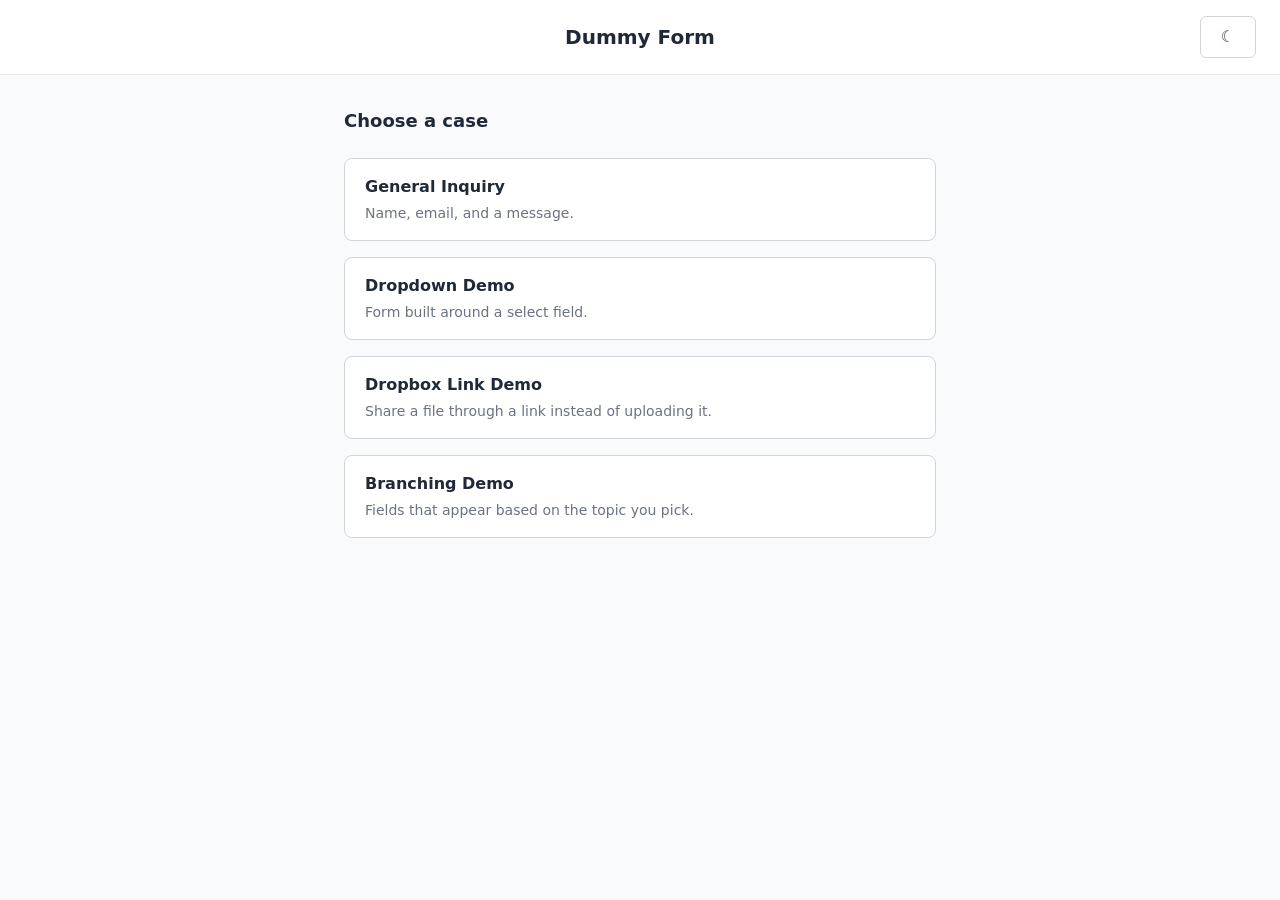
<file: index.html>
<!DOCTYPE html>
<html lang="en">
<head>
  <meta charset="UTF-8">
  <meta name="viewport" content="width=device-width, initial-scale=1.0">
  <title>Dummy Form</title>
  <link rel="stylesheet" href="css/style.css">
  <script src="js/theme.js"></script>
</head>
<body>
  <header class="site-header">
    <h1>Dummy Form</h1>
  </header>

  <main class="container">
    <h2 class="page-title">Choose a case</h2>
    <div class="case-list" id="case-list"></div>
  </main>

  <script src="js/cases.js"></script>
  <script src="js/dashboard.js"></script>
</body>
</html>
</file>
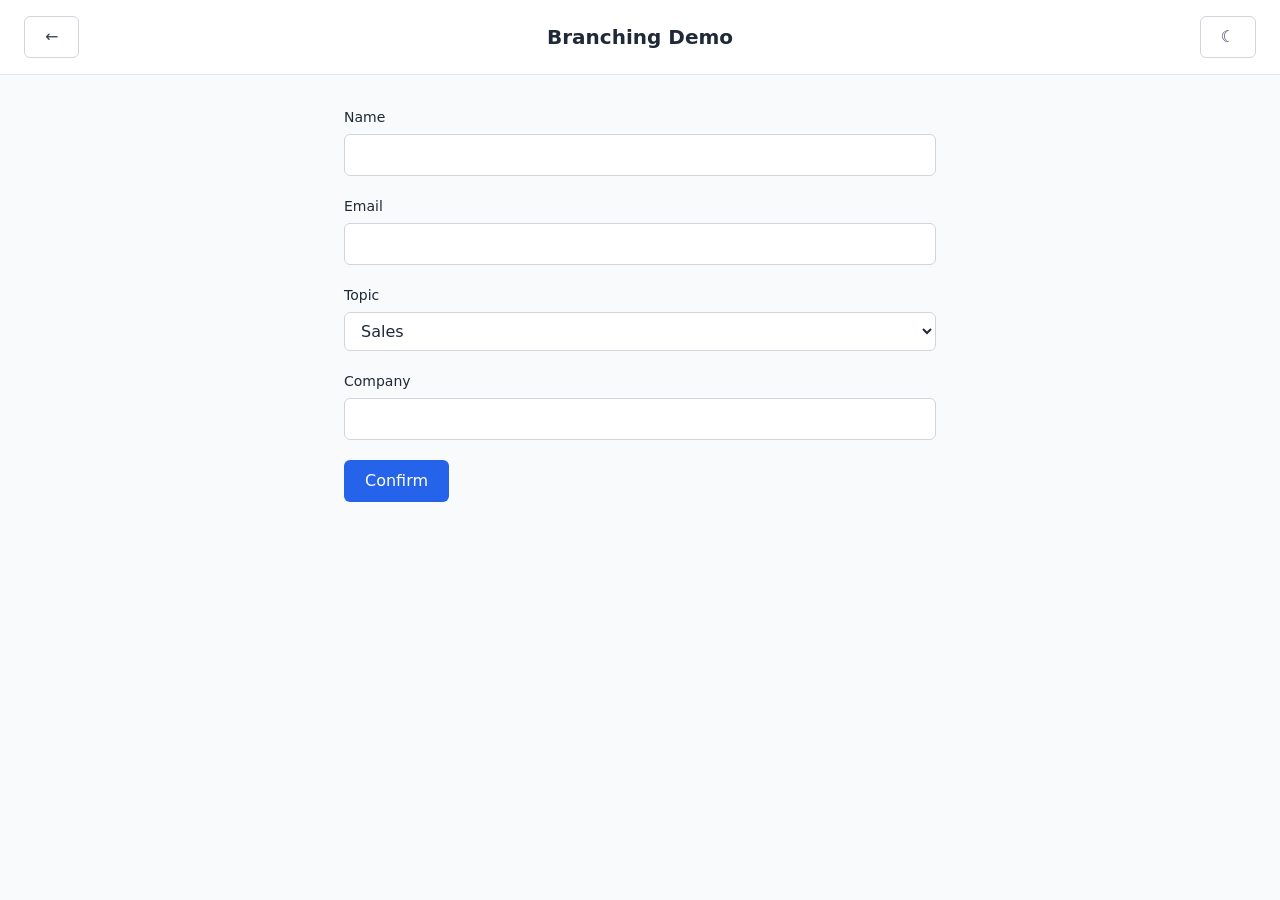
<file: branching/index.html>
<!DOCTYPE html>
<html lang="en">
<head>
  <meta charset="UTF-8">
  <meta name="viewport" content="width=device-width, initial-scale=1.0">
  <title>Branching Demo</title>
  <link rel="stylesheet" href="../css/style.css">
  <script src="../js/theme.js"></script>
</head>
<body data-case="branching">
  <header class="site-header">
    <a class="btn btn-secondary nav-back" href="../index.html" aria-label="Back to dashboard">
      <span class="nav-back-icon" aria-hidden="true">&#8592;</span>
    </a>
    <h1>Branching Demo</h1>
  </header>

  <main class="container">
    <form id="inquiry-form">
      <div id="form-fields"></div>
      <button type="submit" class="btn btn-primary">Confirm</button>
    </form>
  </main>

  <script src="../js/cases.js"></script>
  <script src="../js/render.js"></script>
  <script src="../js/form.js"></script>
</body>
</html>
</file>
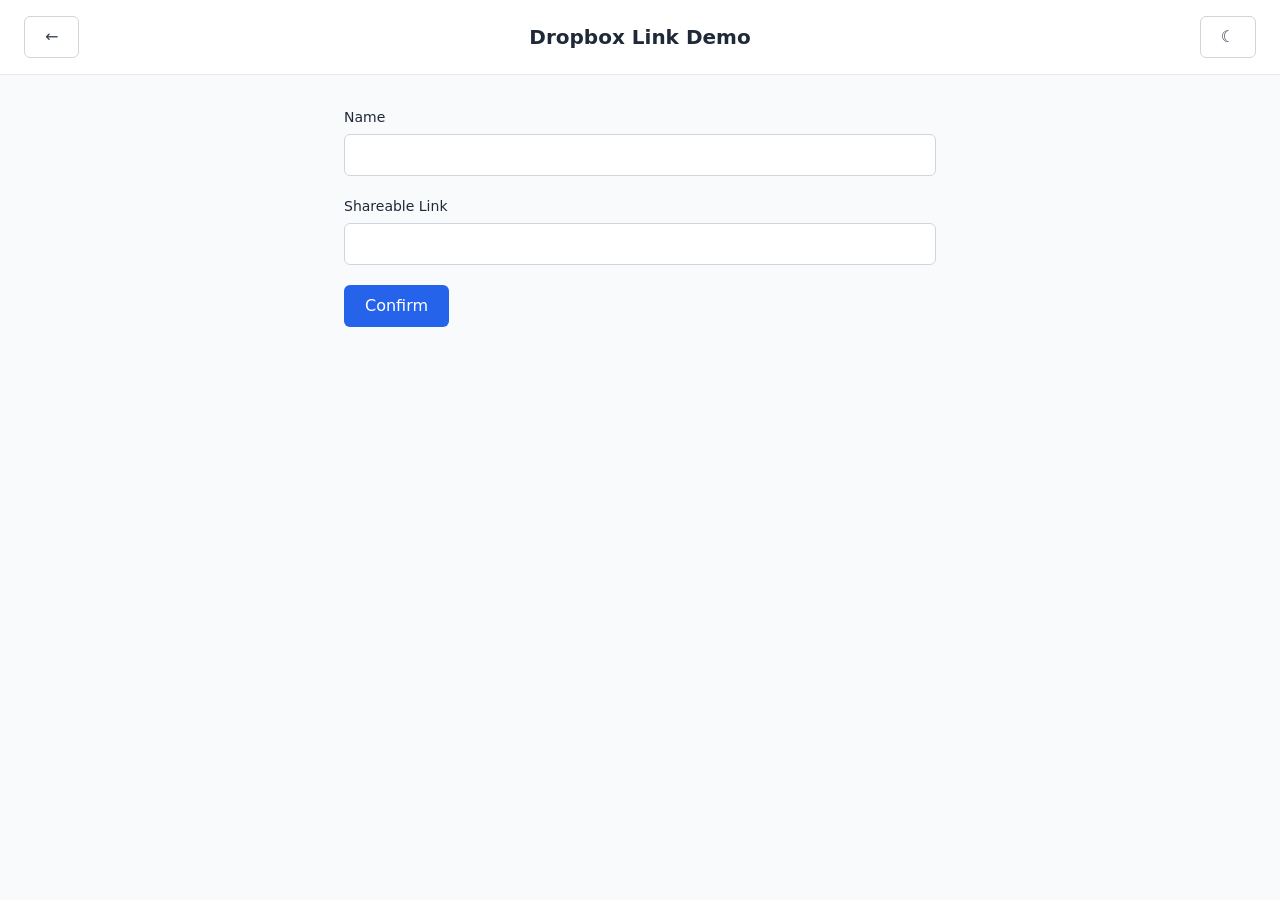
<file: dropbox/index.html>
<!DOCTYPE html>
<html lang="en">
<head>
  <meta charset="UTF-8">
  <meta name="viewport" content="width=device-width, initial-scale=1.0">
  <title>Dropbox Link Demo</title>
  <link rel="stylesheet" href="../css/style.css">
  <script src="../js/theme.js"></script>
</head>
<body data-case="dropbox">
  <header class="site-header">
    <a class="btn btn-secondary nav-back" href="../index.html" aria-label="Back to dashboard">
      <span class="nav-back-icon" aria-hidden="true">&#8592;</span>
    </a>
    <h1>Dropbox Link Demo</h1>
  </header>

  <main class="container">
    <form id="inquiry-form">
      <div id="form-fields"></div>
      <button type="submit" class="btn btn-primary">Confirm</button>
    </form>
  </main>

  <script src="../js/cases.js"></script>
  <script src="../js/render.js"></script>
  <script src="../js/form.js"></script>
</body>
</html>
</file>
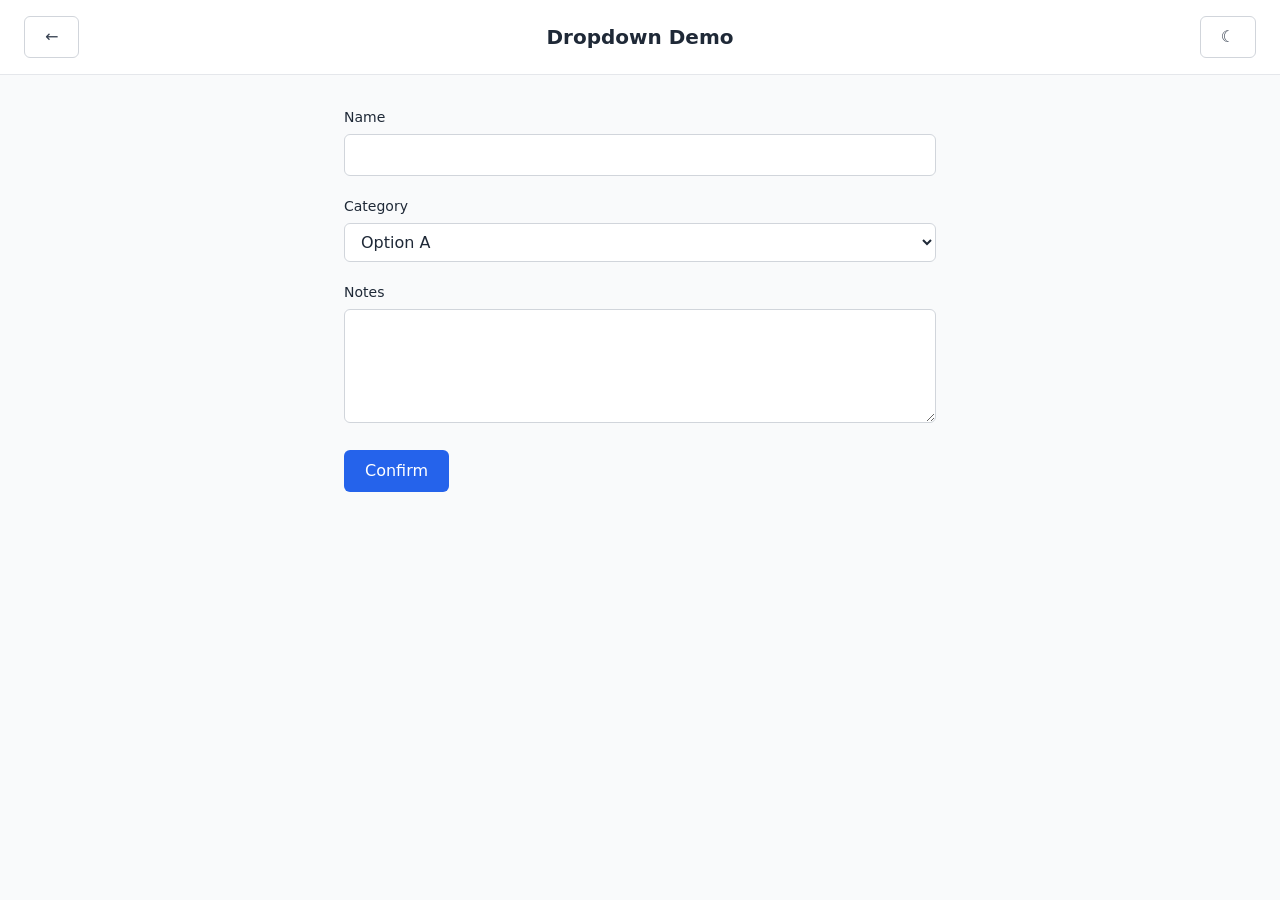
<file: dropdown/index.html>
<!DOCTYPE html>
<html lang="en">
<head>
  <meta charset="UTF-8">
  <meta name="viewport" content="width=device-width, initial-scale=1.0">
  <title>Dropdown Demo</title>
  <link rel="stylesheet" href="../css/style.css">
  <script src="../js/theme.js"></script>
</head>
<body data-case="dropdown">
  <header class="site-header">
    <a class="btn btn-secondary nav-back" href="../index.html" aria-label="Back to dashboard">
      <span class="nav-back-icon" aria-hidden="true">&#8592;</span>
    </a>
    <h1>Dropdown Demo</h1>
  </header>

  <main class="container">
    <form id="inquiry-form">
      <div id="form-fields"></div>
      <button type="submit" class="btn btn-primary">Confirm</button>
    </form>
  </main>

  <script src="../js/cases.js"></script>
  <script src="../js/render.js"></script>
  <script src="../js/form.js"></script>
</body>
</html>
</file>
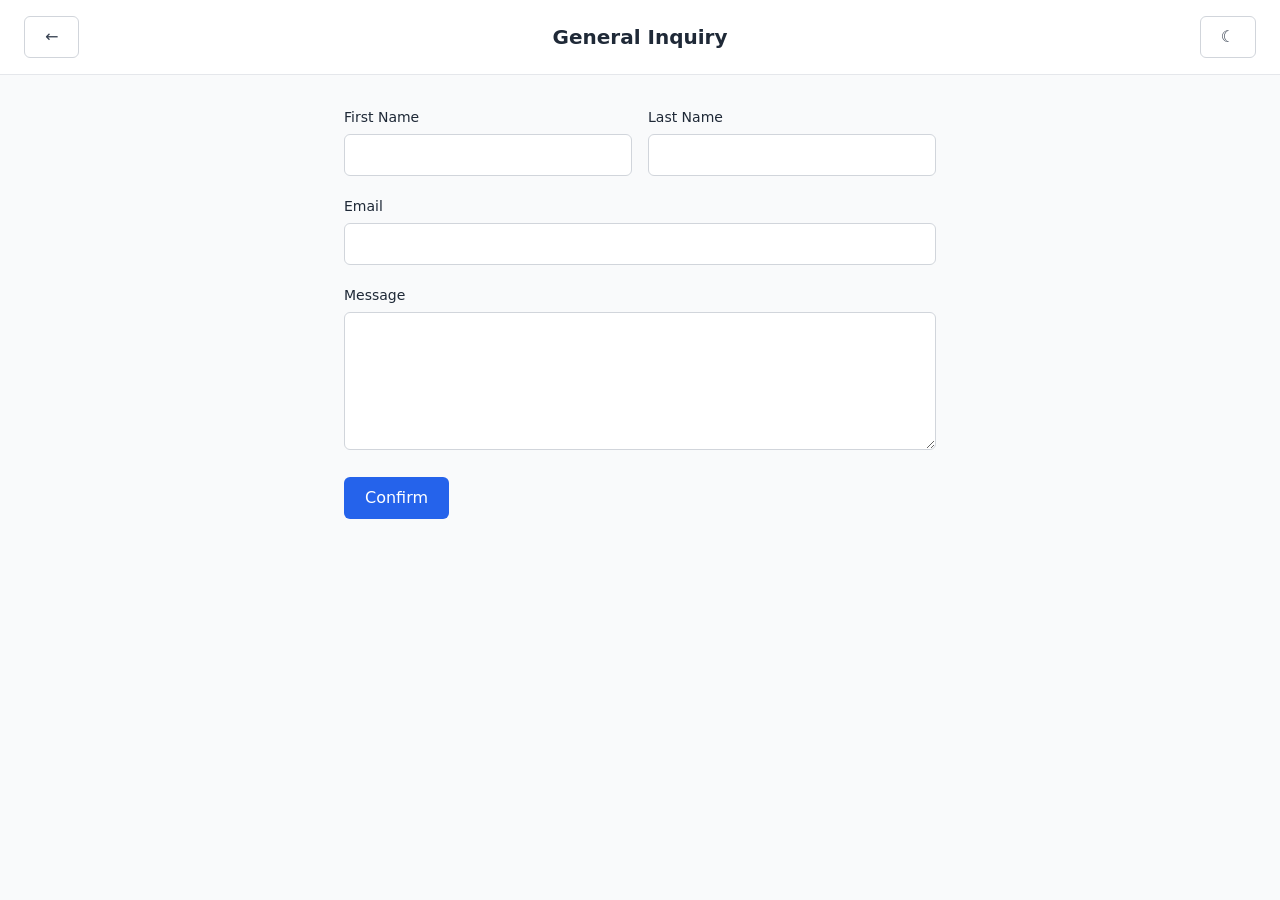
<file: general/index.html>
<!DOCTYPE html>
<html lang="en">
<head>
  <meta charset="UTF-8">
  <meta name="viewport" content="width=device-width, initial-scale=1.0">
  <title>General Inquiry</title>
  <link rel="stylesheet" href="../css/style.css">
  <script src="../js/theme.js"></script>
</head>
<body data-case="general">
  <header class="site-header">
    <a class="btn btn-secondary nav-back" href="../index.html" aria-label="Back to dashboard">
      <span class="nav-back-icon" aria-hidden="true">&#8592;</span>
    </a>
    <h1>General Inquiry</h1>
  </header>

  <main class="container">
    <form id="inquiry-form">
      <div id="form-fields"></div>
      <button type="submit" class="btn btn-primary">Confirm</button>
    </form>
  </main>

  <script src="../js/cases.js"></script>
  <script src="../js/render.js"></script>
  <script src="../js/form.js"></script>
</body>
</html>
</file>
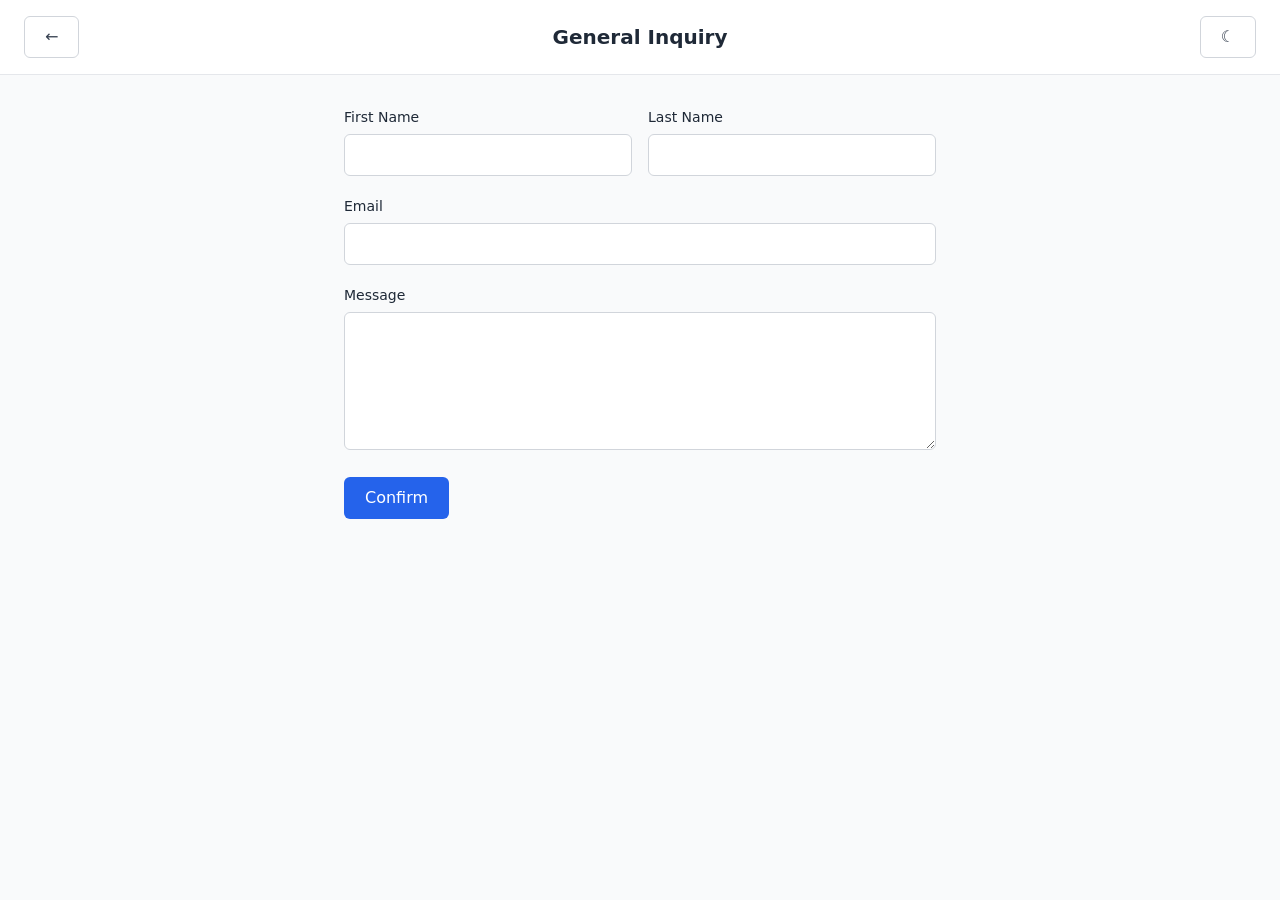
<file: confirm.html>
<!DOCTYPE html>
<html lang="en">
<head>
  <meta charset="UTF-8">
  <meta name="viewport" content="width=device-width, initial-scale=1.0">
  <title>Redirecting &mdash; General Inquiry</title>
  <meta http-equiv="refresh" content="0; url=./general/confirm.html">
  <link rel="stylesheet" href="css/style.css">
  <script src="js/theme.js"></script>
</head>
<body>
  <header class="site-header">
    <h1>Dummy Form</h1>
  </header>

  <main class="container">
    <p>Redirecting to the <a href="./general/confirm.html">General Inquiry</a> confirm page&hellip;</p>
  </main>

  <script>
    // Old root URLs now live under /general/. Carry over data saved before the
    // form became multi-case, then forward.
    try {
      var legacy = sessionStorage.getItem('inquiry-form-data');
      if (legacy && !sessionStorage.getItem('inquiry-form-data:general')) {
        sessionStorage.setItem('inquiry-form-data:general', legacy);
      }
    } catch (err) {
      // Storage unavailable — the confirm page will redirect to the form.
    }
    window.location.replace('./general/confirm.html');
  </script>
</body>
</html>
</file>
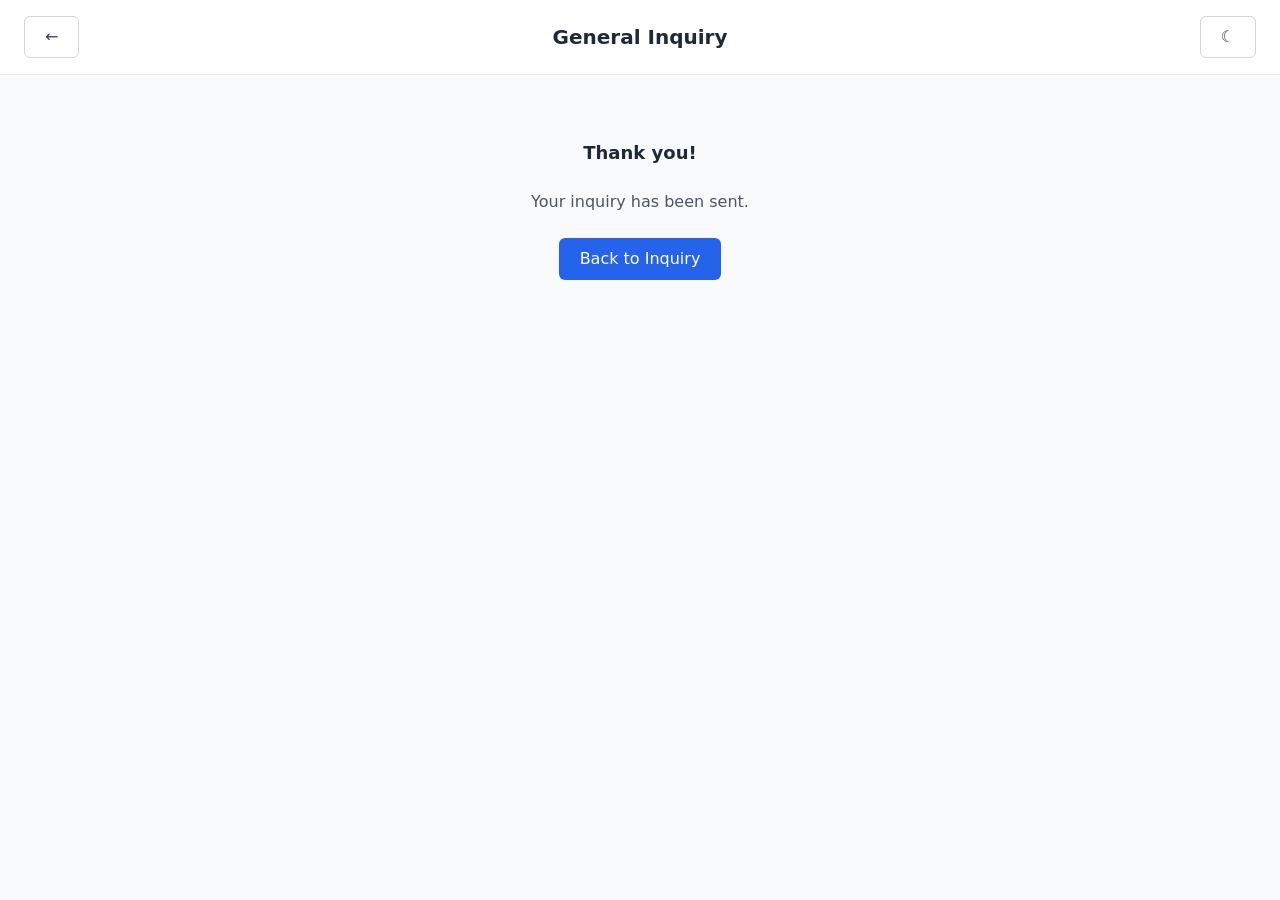
<file: thankyou.html>
<!DOCTYPE html>
<html lang="en">
<head>
  <meta charset="UTF-8">
  <meta name="viewport" content="width=device-width, initial-scale=1.0">
  <title>Redirecting &mdash; General Inquiry</title>
  <meta http-equiv="refresh" content="0; url=./general/thankyou.html">
  <link rel="stylesheet" href="css/style.css">
  <script src="js/theme.js"></script>
</head>
<body>
  <header class="site-header">
    <h1>Dummy Form</h1>
  </header>

  <main class="container">
    <p>Redirecting to the <a href="./general/thankyou.html">General Inquiry</a> page&hellip;</p>
  </main>

  <script>
    window.location.replace('./general/thankyou.html');
  </script>
</body>
</html>
</file>
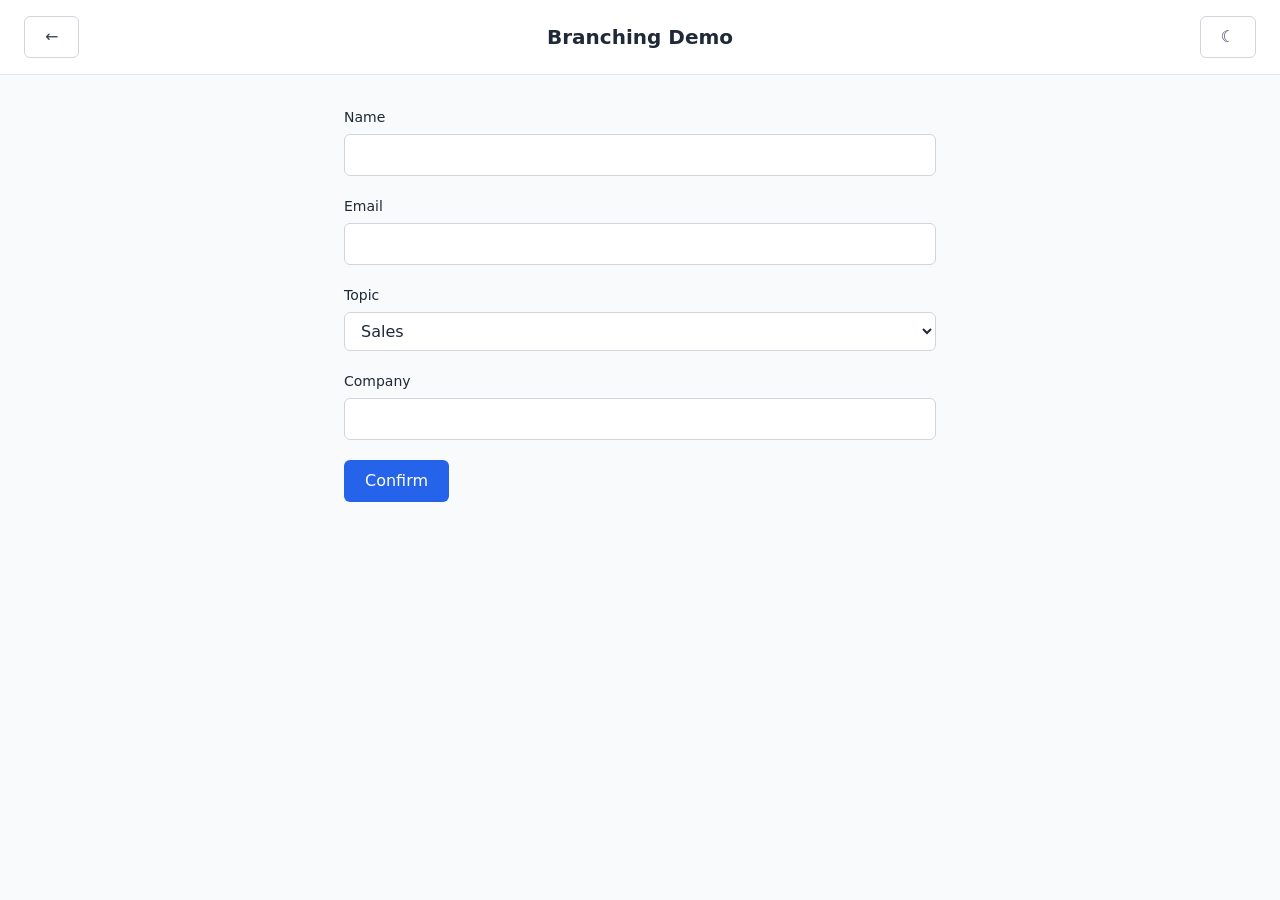
<file: branching/confirm.html>
<!DOCTYPE html>
<html lang="en">
<head>
  <meta charset="UTF-8">
  <meta name="viewport" content="width=device-width, initial-scale=1.0">
  <title>Confirm &mdash; Branching Demo</title>
  <link rel="stylesheet" href="../css/style.css">
  <script src="../js/theme.js"></script>
</head>
<body data-case="branching">
  <header class="site-header">
    <a class="btn btn-secondary nav-back" href="../index.html" aria-label="Back to dashboard">
      <span class="nav-back-icon" aria-hidden="true">&#8592;</span>
    </a>
    <h1>Branching Demo</h1>
  </header>

  <main class="container">
    <h2 class="page-title">Please confirm your inquiry</h2>

    <dl class="review-list" id="review-list"></dl>

    <div class="btn-group">
      <a class="btn btn-secondary" href="index.html">Back to form</a>
      <button type="button" class="btn btn-primary" id="send-btn">Send</button>
    </div>
  </main>

  <script src="../js/cases.js"></script>
  <script src="../js/render.js"></script>
  <script src="../js/confirm.js"></script>
</body>
</html>
</file>
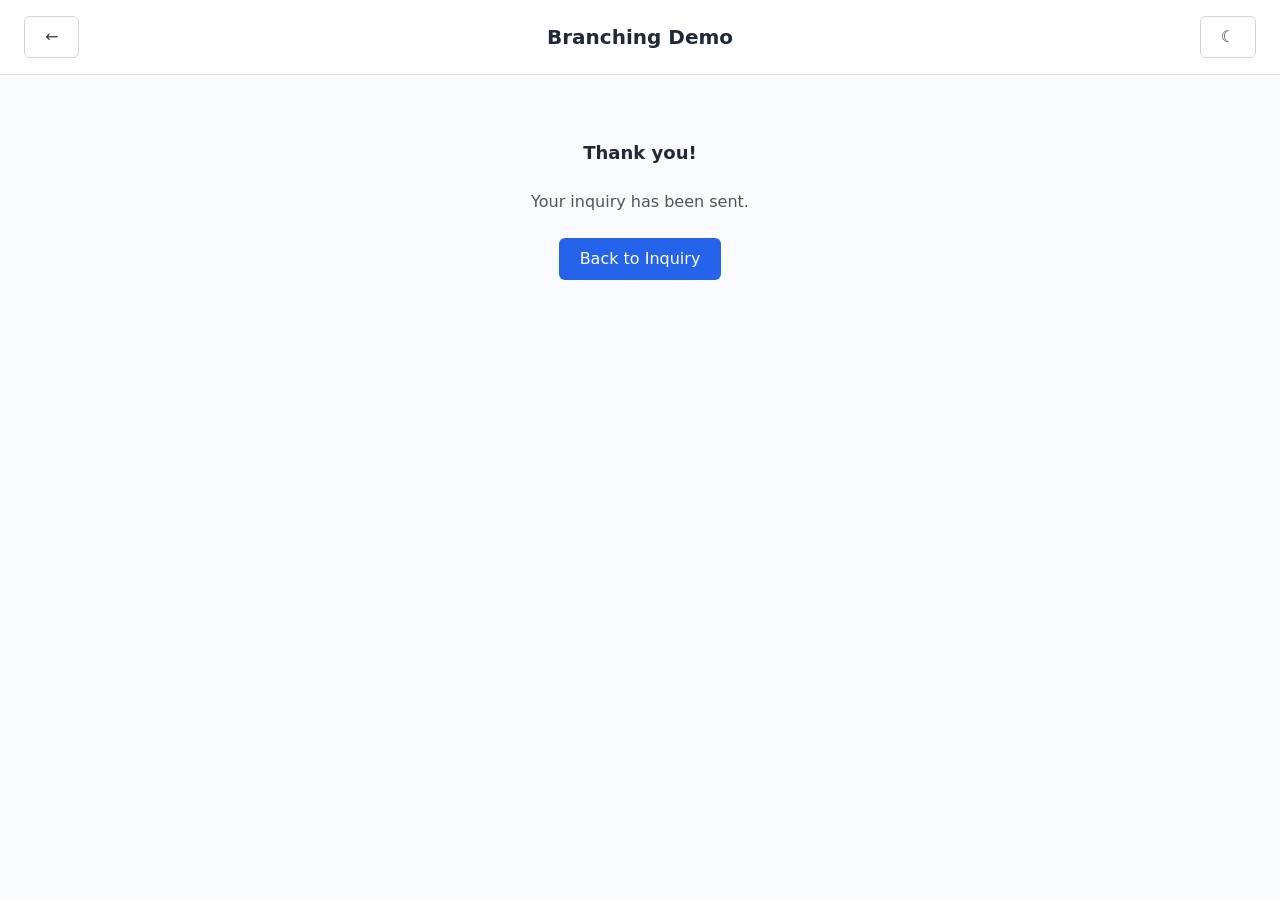
<file: branching/thankyou.html>
<!DOCTYPE html>
<html lang="en">
<head>
  <meta charset="UTF-8">
  <meta name="viewport" content="width=device-width, initial-scale=1.0">
  <title>Thank You &mdash; Branching Demo</title>
  <link rel="stylesheet" href="../css/style.css">
  <script src="../js/theme.js"></script>
</head>
<body>
  <header class="site-header">
    <a class="btn btn-secondary nav-back" href="../index.html" aria-label="Back to dashboard">
      <span class="nav-back-icon" aria-hidden="true">&#8592;</span>
    </a>
    <h1>Branching Demo</h1>
  </header>

  <main class="container thankyou">
    <h2 class="page-title">Thank you!</h2>
    <p>Your inquiry has been sent.</p>
    <a class="btn btn-primary" href="index.html">Back to Inquiry</a>
  </main>
</body>
</html>
</file>
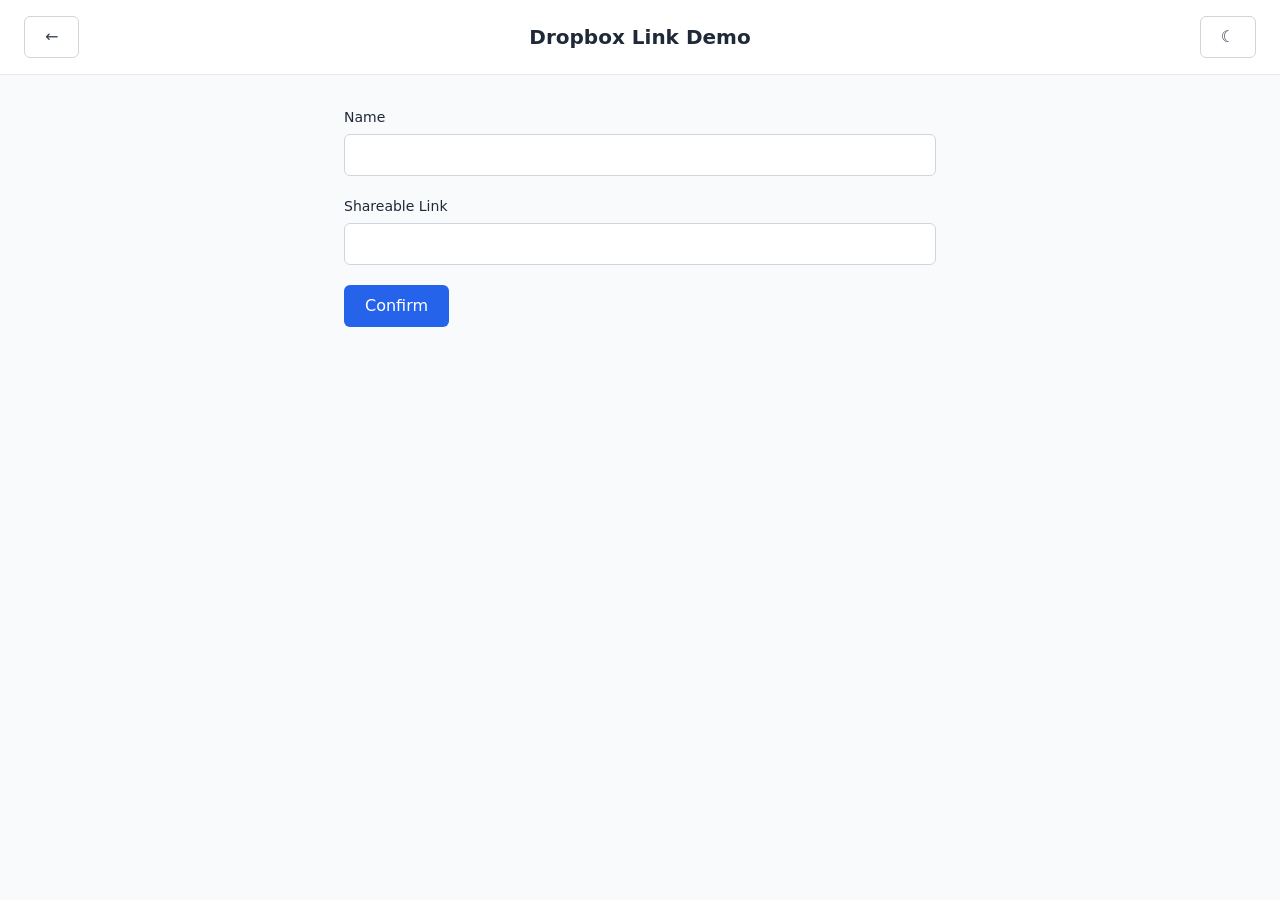
<file: dropbox/confirm.html>
<!DOCTYPE html>
<html lang="en">
<head>
  <meta charset="UTF-8">
  <meta name="viewport" content="width=device-width, initial-scale=1.0">
  <title>Confirm &mdash; Dropbox Link Demo</title>
  <link rel="stylesheet" href="../css/style.css">
  <script src="../js/theme.js"></script>
</head>
<body data-case="dropbox">
  <header class="site-header">
    <a class="btn btn-secondary nav-back" href="../index.html" aria-label="Back to dashboard">
      <span class="nav-back-icon" aria-hidden="true">&#8592;</span>
    </a>
    <h1>Dropbox Link Demo</h1>
  </header>

  <main class="container">
    <h2 class="page-title">Please confirm your inquiry</h2>

    <dl class="review-list" id="review-list"></dl>

    <div class="btn-group">
      <a class="btn btn-secondary" href="index.html">Back to form</a>
      <button type="button" class="btn btn-primary" id="send-btn">Send</button>
    </div>
  </main>

  <script src="../js/cases.js"></script>
  <script src="../js/render.js"></script>
  <script src="../js/confirm.js"></script>
</body>
</html>
</file>
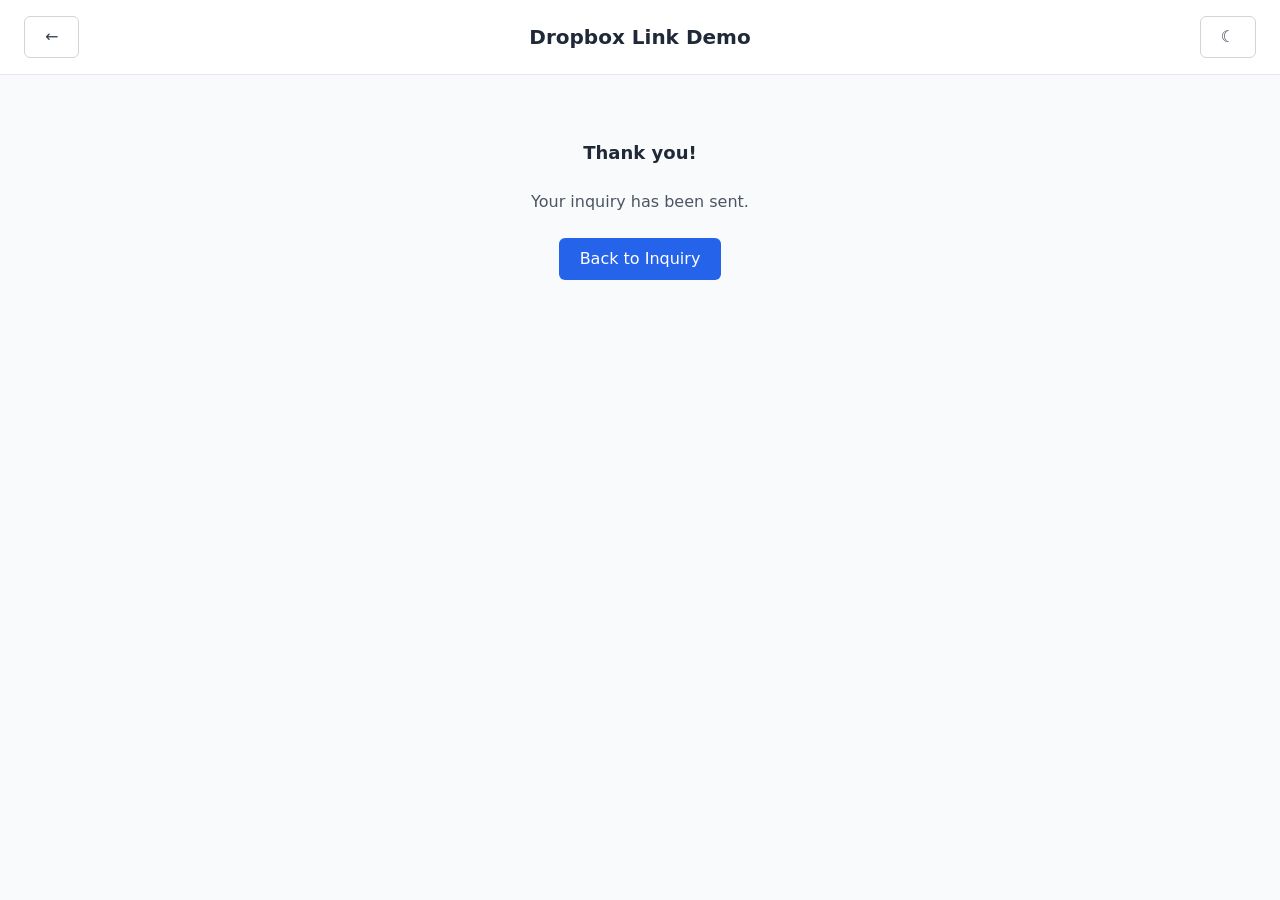
<file: dropbox/thankyou.html>
<!DOCTYPE html>
<html lang="en">
<head>
  <meta charset="UTF-8">
  <meta name="viewport" content="width=device-width, initial-scale=1.0">
  <title>Thank You &mdash; Dropbox Link Demo</title>
  <link rel="stylesheet" href="../css/style.css">
  <script src="../js/theme.js"></script>
</head>
<body>
  <header class="site-header">
    <a class="btn btn-secondary nav-back" href="../index.html" aria-label="Back to dashboard">
      <span class="nav-back-icon" aria-hidden="true">&#8592;</span>
    </a>
    <h1>Dropbox Link Demo</h1>
  </header>

  <main class="container thankyou">
    <h2 class="page-title">Thank you!</h2>
    <p>Your inquiry has been sent.</p>
    <a class="btn btn-primary" href="index.html">Back to Inquiry</a>
  </main>
</body>
</html>
</file>
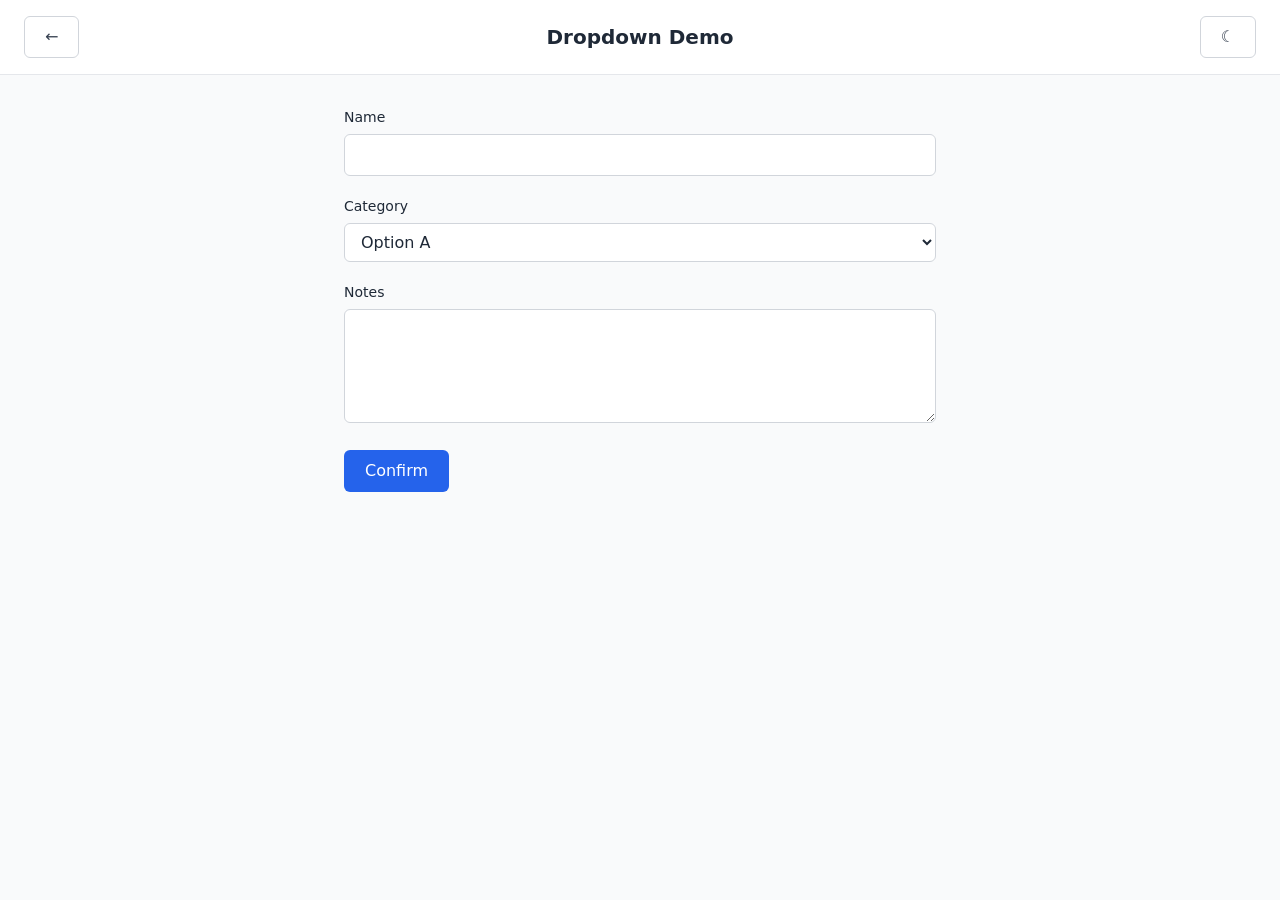
<file: dropdown/confirm.html>
<!DOCTYPE html>
<html lang="en">
<head>
  <meta charset="UTF-8">
  <meta name="viewport" content="width=device-width, initial-scale=1.0">
  <title>Confirm &mdash; Dropdown Demo</title>
  <link rel="stylesheet" href="../css/style.css">
  <script src="../js/theme.js"></script>
</head>
<body data-case="dropdown">
  <header class="site-header">
    <a class="btn btn-secondary nav-back" href="../index.html" aria-label="Back to dashboard">
      <span class="nav-back-icon" aria-hidden="true">&#8592;</span>
    </a>
    <h1>Dropdown Demo</h1>
  </header>

  <main class="container">
    <h2 class="page-title">Please confirm your inquiry</h2>

    <dl class="review-list" id="review-list"></dl>

    <div class="btn-group">
      <a class="btn btn-secondary" href="index.html">Back to form</a>
      <button type="button" class="btn btn-primary" id="send-btn">Send</button>
    </div>
  </main>

  <script src="../js/cases.js"></script>
  <script src="../js/render.js"></script>
  <script src="../js/confirm.js"></script>
</body>
</html>
</file>
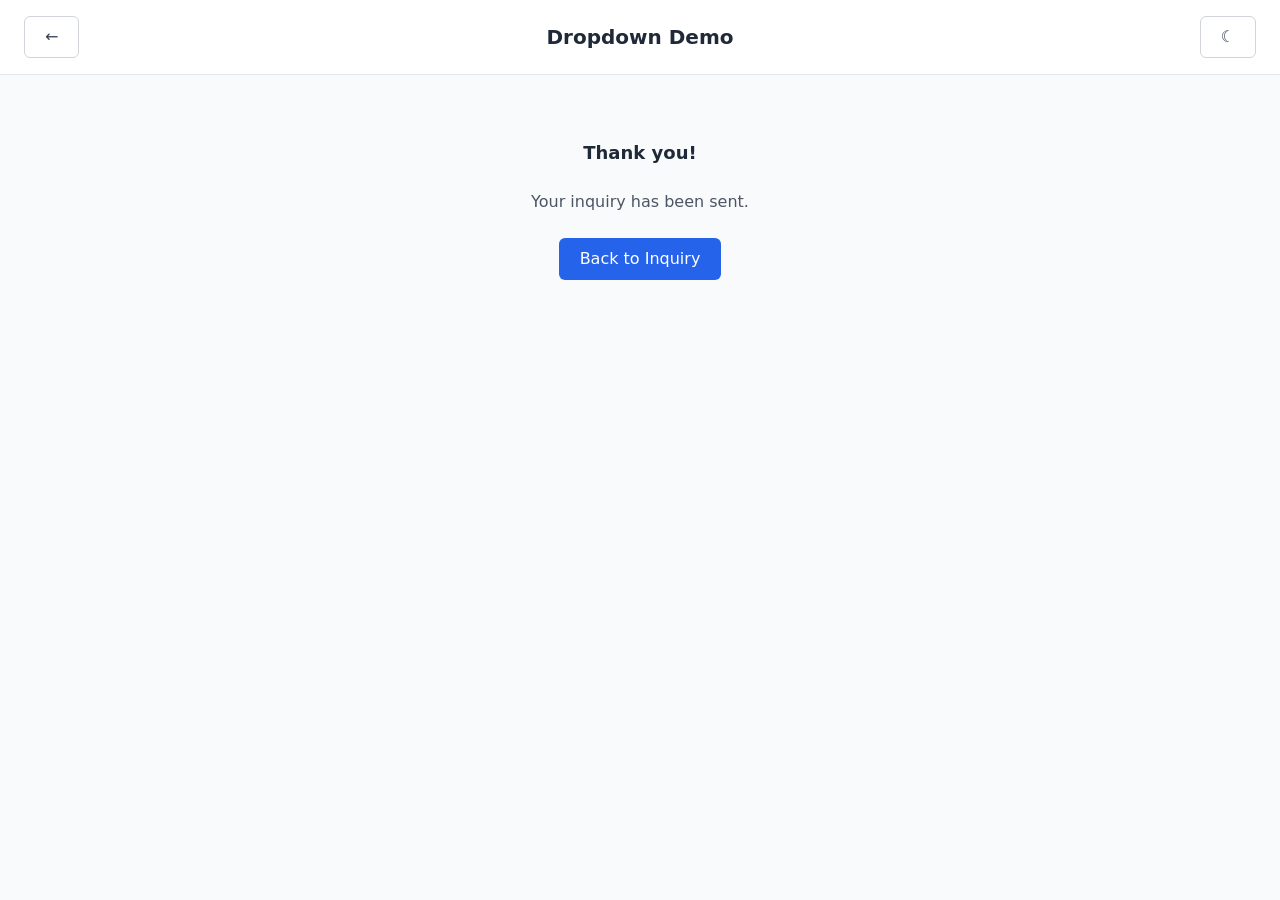
<file: dropdown/thankyou.html>
<!DOCTYPE html>
<html lang="en">
<head>
  <meta charset="UTF-8">
  <meta name="viewport" content="width=device-width, initial-scale=1.0">
  <title>Thank You &mdash; Dropdown Demo</title>
  <link rel="stylesheet" href="../css/style.css">
  <script src="../js/theme.js"></script>
</head>
<body>
  <header class="site-header">
    <a class="btn btn-secondary nav-back" href="../index.html" aria-label="Back to dashboard">
      <span class="nav-back-icon" aria-hidden="true">&#8592;</span>
    </a>
    <h1>Dropdown Demo</h1>
  </header>

  <main class="container thankyou">
    <h2 class="page-title">Thank you!</h2>
    <p>Your inquiry has been sent.</p>
    <a class="btn btn-primary" href="index.html">Back to Inquiry</a>
  </main>
</body>
</html>
</file>
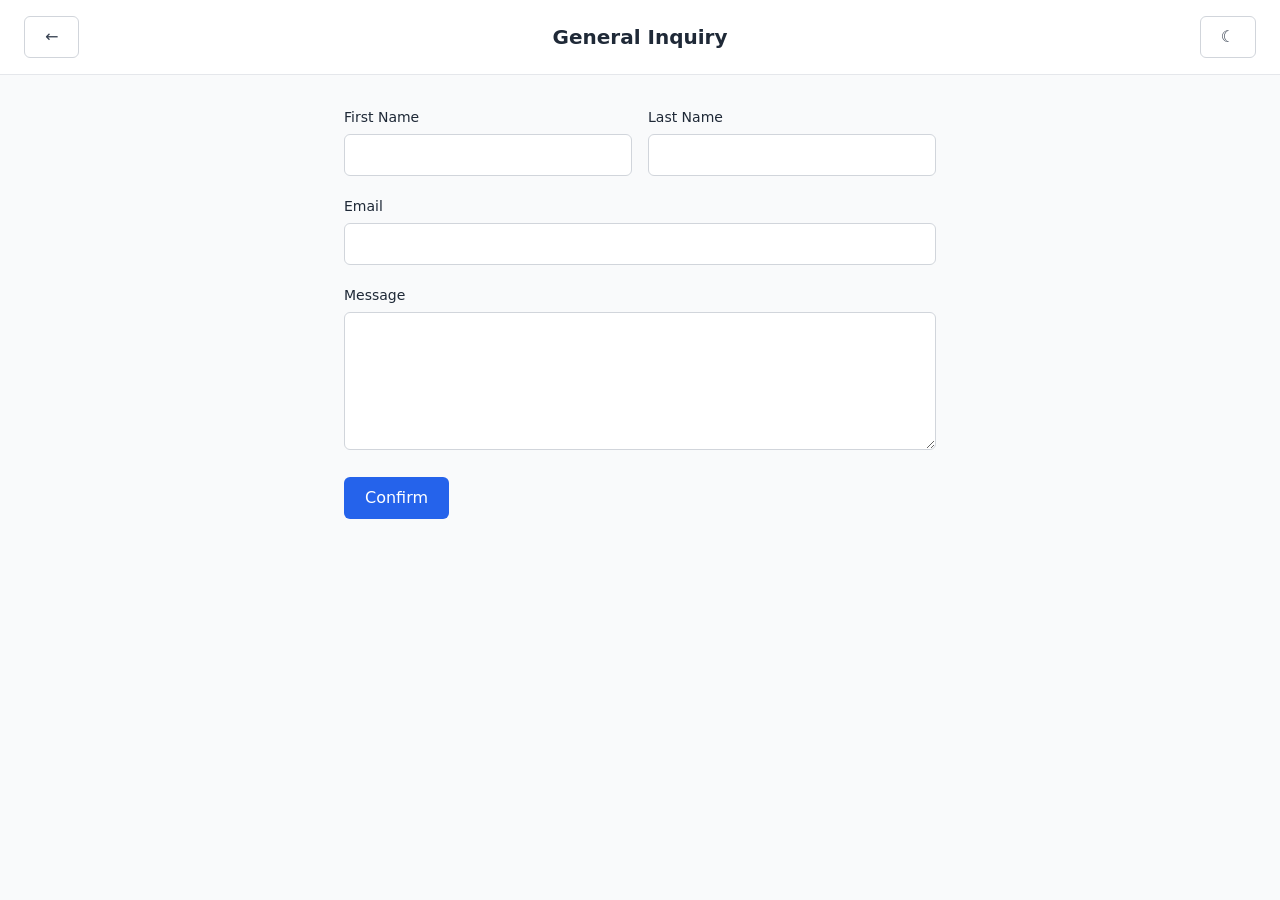
<file: general/confirm.html>
<!DOCTYPE html>
<html lang="en">
<head>
  <meta charset="UTF-8">
  <meta name="viewport" content="width=device-width, initial-scale=1.0">
  <title>Confirm &mdash; General Inquiry</title>
  <link rel="stylesheet" href="../css/style.css">
  <script src="../js/theme.js"></script>
</head>
<body data-case="general">
  <header class="site-header">
    <a class="btn btn-secondary nav-back" href="../index.html" aria-label="Back to dashboard">
      <span class="nav-back-icon" aria-hidden="true">&#8592;</span>
    </a>
    <h1>General Inquiry</h1>
  </header>

  <main class="container">
    <h2 class="page-title">Please confirm your inquiry</h2>

    <dl class="review-list" id="review-list"></dl>

    <div class="btn-group">
      <a class="btn btn-secondary" href="index.html">Back to form</a>
      <button type="button" class="btn btn-primary" id="send-btn">Send</button>
    </div>
  </main>

  <script src="../js/cases.js"></script>
  <script src="../js/render.js"></script>
  <script src="../js/confirm.js"></script>
</body>
</html>
</file>
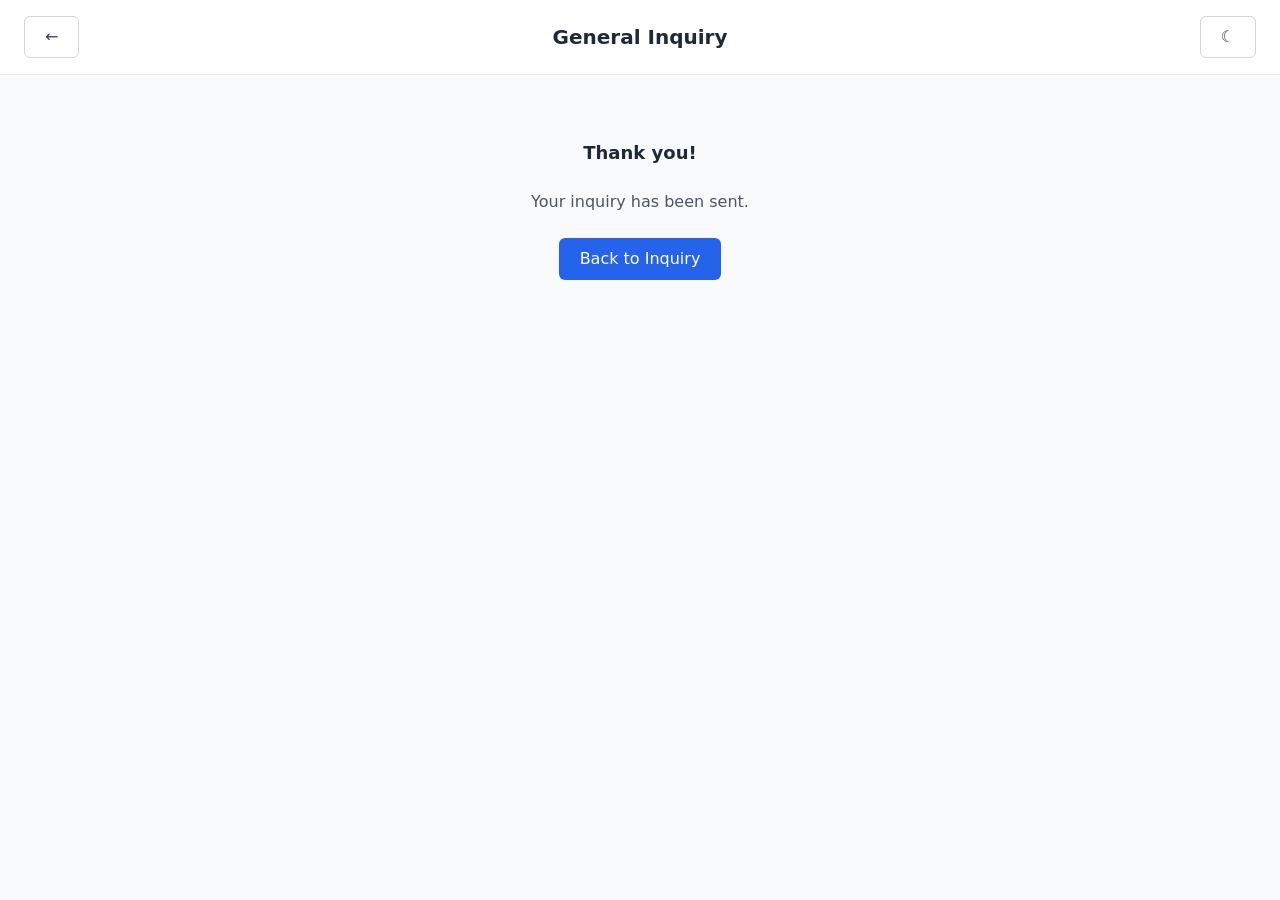
<file: general/thankyou.html>
<!DOCTYPE html>
<html lang="en">
<head>
  <meta charset="UTF-8">
  <meta name="viewport" content="width=device-width, initial-scale=1.0">
  <title>Thank You &mdash; General Inquiry</title>
  <link rel="stylesheet" href="../css/style.css">
  <script src="../js/theme.js"></script>
</head>
<body>
  <header class="site-header">
    <a class="btn btn-secondary nav-back" href="../index.html" aria-label="Back to dashboard">
      <span class="nav-back-icon" aria-hidden="true">&#8592;</span>
    </a>
    <h1>General Inquiry</h1>
  </header>

  <main class="container thankyou">
    <h2 class="page-title">Thank you!</h2>
    <p>Your inquiry has been sent.</p>
    <a class="btn btn-primary" href="index.html">Back to Inquiry</a>
  </main>
</body>
</html>
</file>
<file: css/style.css>
* {
  box-sizing: border-box;
  margin: 0;
  padding: 0;
}

/* ----- Theme tokens ----- */

:root {
  color-scheme: light;

  --bg: #f9fafb;
  --surface: #ffffff;
  --surface-hover: #f3f4f6;
  --text: #1f2937;
  --text-strong: #374151;
  --text-soft: #4b5563;
  --text-muted: #6b7280;
  --border: #e5e7eb;
  --border-strong: #d1d5db;
  --primary: #2563eb;
  --primary-hover: #1d4ed8;
  --primary-disabled: #93c5fd;
  --on-primary: #ffffff;
  --danger: #dc2626;
}

[data-theme="dark"] {
  color-scheme: dark;

  --bg: #111827;
  --surface: #1f2937;
  --surface-hover: #374151;
  --text: #f9fafb;
  --text-strong: #e5e7eb;
  --text-soft: #d1d5db;
  --text-muted: #9ca3af;
  --border: #374151;
  --border-strong: #4b5563;
  --primary: #3b82f6;
  --primary-hover: #60a5fa;
  --primary-disabled: #1e40af;
  --on-primary: #ffffff;
  --danger: #f87171;
}

body {
  font-family: system-ui, -apple-system, "Segoe UI", Roboto, Arial, sans-serif;
  color: var(--text);
  background: var(--bg);
  line-height: 1.5;
  min-height: 100vh;
  display: flex;
  flex-direction: column;
}

.site-header {
  display: grid;
  grid-template-columns: 1fr auto 1fr;
  align-items: center;
  gap: 1rem;
  background: var(--surface);
  border-bottom: 1px solid var(--border);
  padding: 1rem 1.5rem;
}

.site-header h1 {
  grid-column: 2;
  margin: 0;
  text-align: center;
  font-size: 1.25rem;
  font-weight: 600;
}

/* ----- Header nav ----- */

.theme-toggle {
  grid-column: 3;
  justify-self: end;
}

.nav-back {
  grid-column: 1;
  justify-self: start;
}

.theme-toggle,
.nav-back {
  padding: 0.5rem 0.7rem;
  line-height: 1;
}

.theme-toggle-icon,
.nav-back-icon {
  font-size: 1rem;
}

.container {
  width: 100%;
  max-width: 640px;
  margin: 0 auto;
  padding: 2rem 1.5rem;
  flex: 1;
}

.page-title {
  font-size: 1.125rem;
  font-weight: 600;
  margin-bottom: 1.5rem;
}

/* ----- Form ----- */

.field {
  margin-bottom: 1.25rem;
}

.field label,
.field legend {
  display: block;
  font-size: 0.875rem;
  font-weight: 500;
  margin-bottom: 0.375rem;
}

.field-row {
  display: grid;
  grid-template-columns: 1fr 1fr;
  gap: 1rem;
}

input[type="text"],
input[type="email"],
input[type="tel"],
input[type="url"],
select,
textarea {
  width: 100%;
  padding: 0.5rem 0.75rem;
  font: inherit;
  color: inherit;
  background: var(--surface);
  border: 1px solid var(--border-strong);
  border-radius: 6px;
}

input:focus,
select:focus,
textarea:focus {
  outline: 2px solid var(--primary);
  outline-offset: 1px;
  border-color: var(--primary);
}

input:user-invalid,
select:user-invalid,
textarea:user-invalid {
  border-color: var(--danger);
}

textarea {
  resize: vertical;
}

fieldset.field {
  border: none;
}

/* ----- Buttons ----- */

.btn {
  display: inline-block;
  padding: 0.5rem 1.25rem;
  font: inherit;
  font-weight: 500;
  text-decoration: none;
  text-align: center;
  border-radius: 6px;
  border: 1px solid transparent;
  cursor: pointer;
}

.btn-primary {
  background: var(--primary);
  color: var(--on-primary);
}

.btn-primary:hover {
  background: var(--primary-hover);
}

.btn-primary:disabled {
  background: var(--primary-disabled);
  cursor: not-allowed;
}

.btn-secondary {
  background: var(--surface);
  color: var(--text-strong);
  border-color: var(--border-strong);
}

.btn-secondary:hover {
  background: var(--surface-hover);
}

.btn-group {
  display: flex;
  gap: 0.75rem;
  margin-top: 1.5rem;
}

/* ----- Dashboard ----- */

.case-list {
  display: grid;
  gap: 1rem;
}

.case-card {
  display: block;
  padding: 1rem 1.25rem;
  color: inherit;
  text-decoration: none;
  background: var(--surface);
  border: 1px solid var(--border-strong);
  border-radius: 8px;
}

.case-card:hover {
  border-color: var(--primary);
}

.case-card-title {
  font-size: 1rem;
  font-weight: 600;
  margin-bottom: 0.25rem;
}

.case-card-desc {
  font-size: 0.875rem;
  color: var(--text-muted);
}

/* ----- Confirm page ----- */

.review-list {
  background: var(--surface);
  border: 1px solid var(--border);
  border-radius: 8px;
  overflow: hidden;
}

.review-row {
  display: grid;
  grid-template-columns: 140px 1fr;
  gap: 1rem;
  padding: 0.75rem 1rem;
}

.review-row + .review-row {
  border-top: 1px solid var(--border);
}

.review-row dt {
  font-size: 0.875rem;
  font-weight: 500;
  color: var(--text-muted);
}

.review-row dd {
  overflow-wrap: anywhere;
}

.prewrap {
  white-space: pre-wrap;
}

/* ----- Thank you page ----- */

.thankyou {
  text-align: center;
  padding-top: 4rem;
}

.thankyou p {
  margin-bottom: 1.5rem;
  color: var(--text-soft);
}

@media (max-width: 480px) {
  .field-row {
    grid-template-columns: 1fr;
    gap: 0;
  }

  .review-row {
    grid-template-columns: 1fr;
    gap: 0.125rem;
  }
}
</file>
